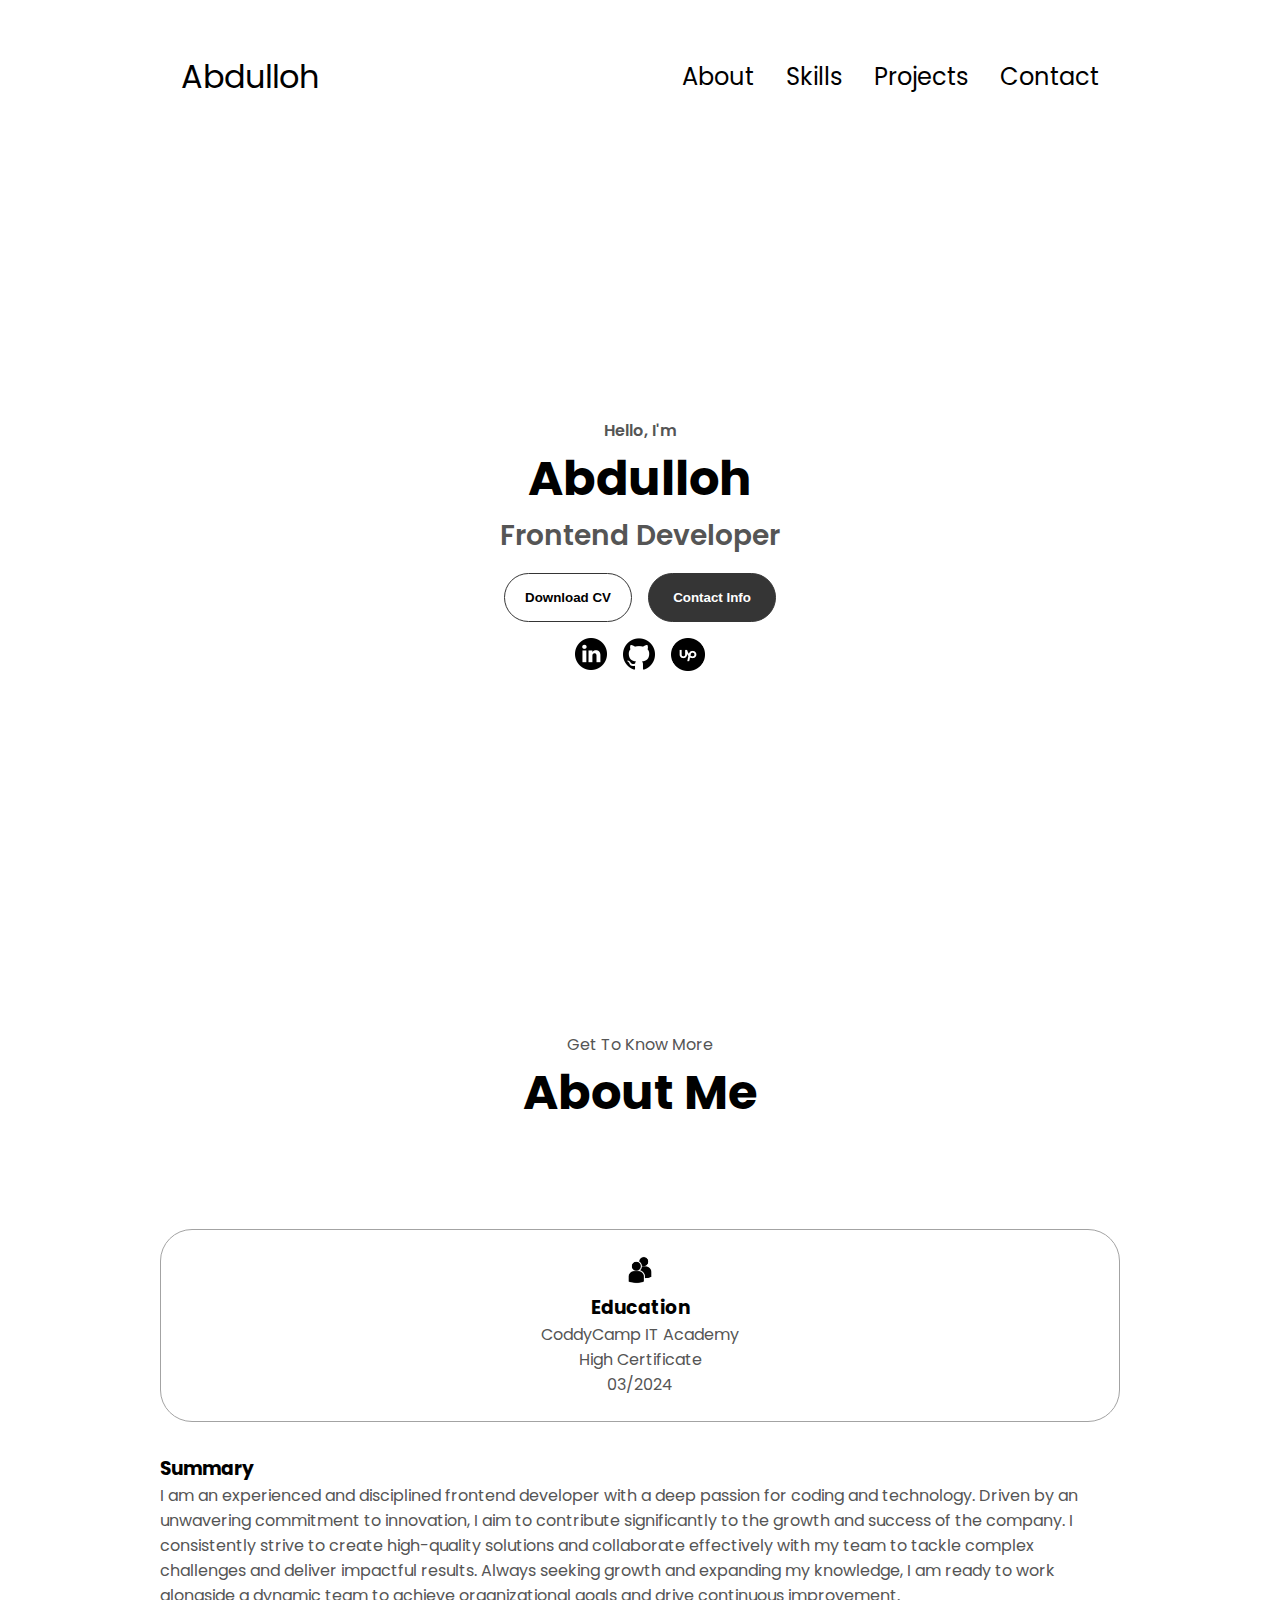
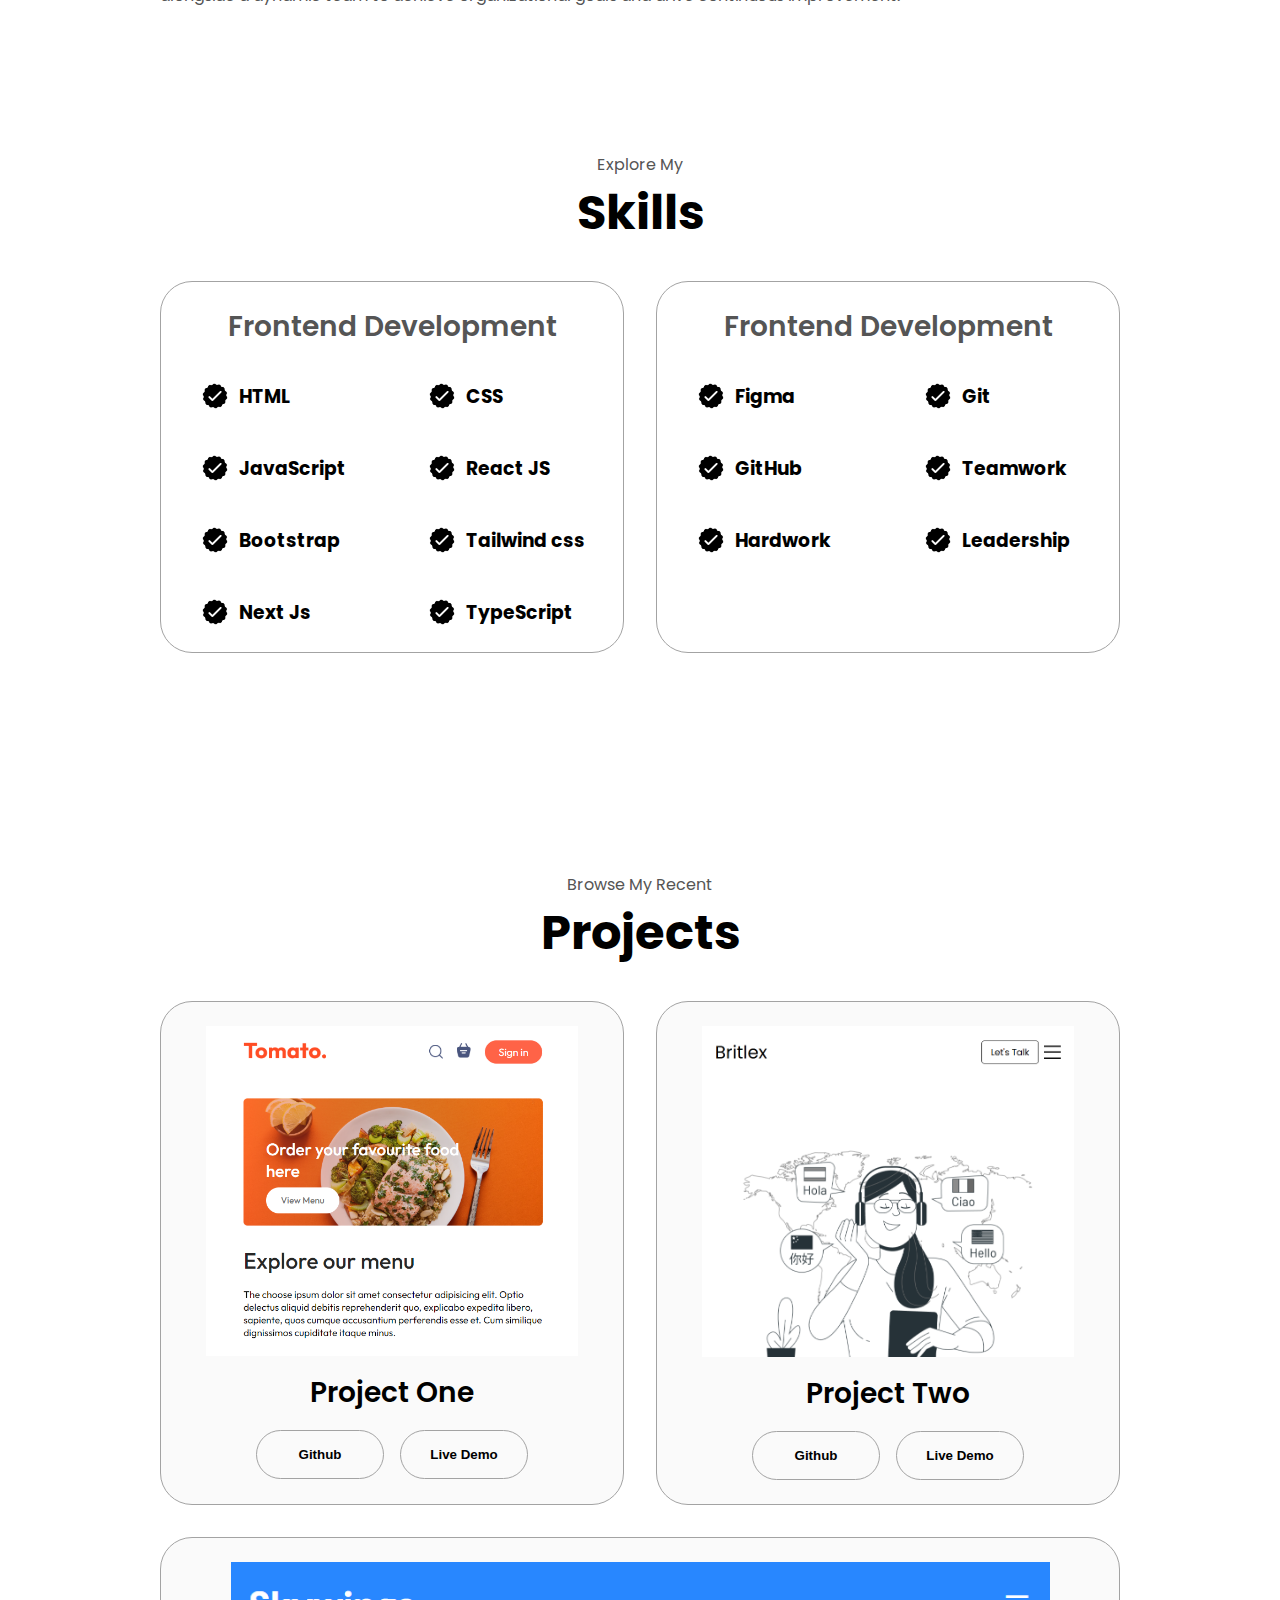
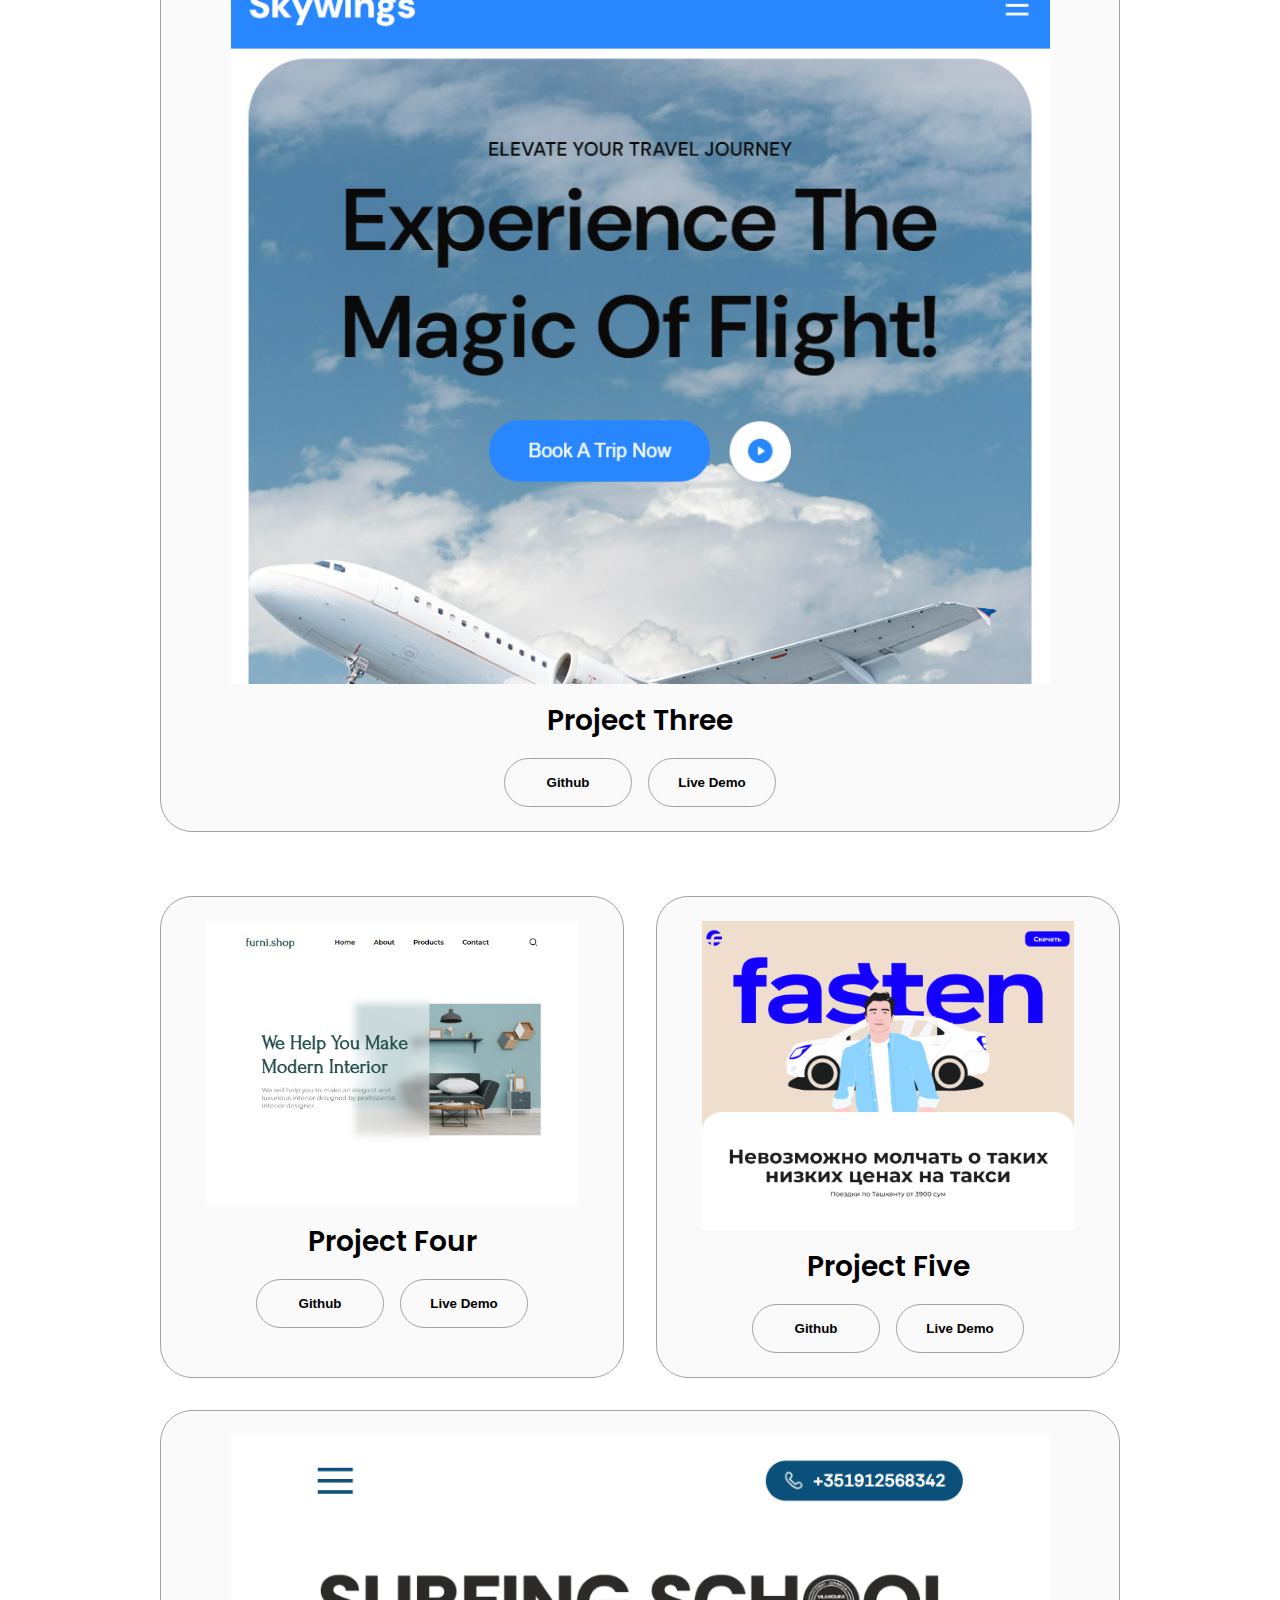
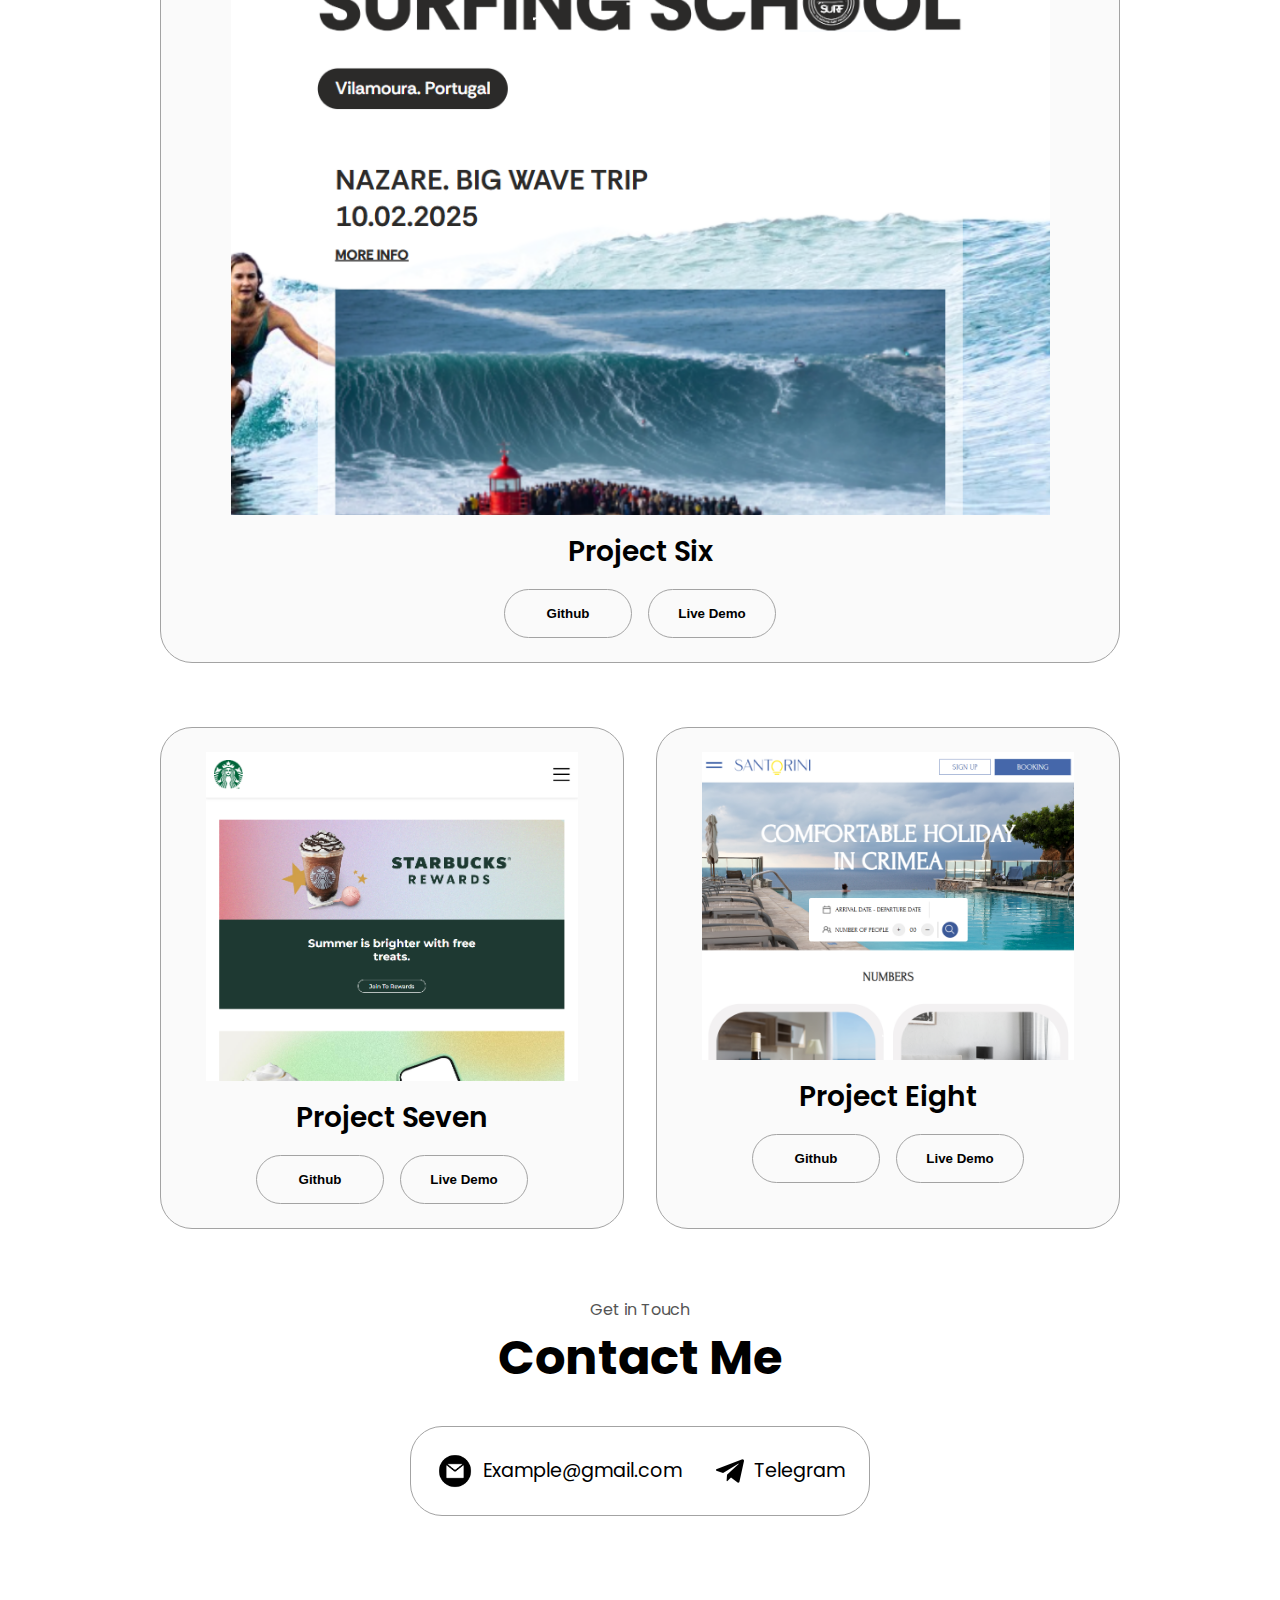
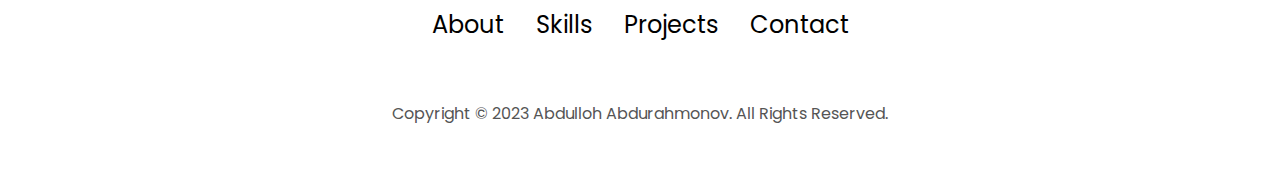
<file: index.html>
<!DOCTYPE html>
<html lang="en">
  <head>
    <meta charset="UTF-8" />
    <meta http-equiv="X-UA-Compatible" content="IE=edge" />
    <meta name="viewport" content="width=device-width, initial-scale=1.0" />
    <title>My Resume</title>
    <link rel="stylesheet" href="style.css" />
  </head>
  <body>
    <nav id="desktop-nav">
      <div class="logo">Abdulloh</div>
      <div>
        <ul class="nav-links">
          <li><a href="#about">About</a></li>
          <li><a href="#experience">Skills</a></li>
          <li><a href="#projects">Projects</a></li>
          <li><a href="#contact">Contact</a></li>
        </ul>
      </div>
    </nav>
    <nav id="hamburger-nav">
      <div class="logo">Abdulloh</div>
      <div class="hamburger-menu">
        <div class="hamburger-icon" onclick="toggleMenu()">
          <span></span>
          <span></span>
          <span></span>
        </div>
        <div class="menu-links">
          <li><a href="#about" onclick="toggleMenu()">About</a></li>
          <li><a href="#experience" onclick="toggleMenu()">Skills</a></li>
          <li><a href="#projects" onclick="toggleMenu()">Projects</a></li>
          <li><a href="#contact" onclick="toggleMenu()">Contact</a></li>
        </div>
      </div>
    </nav>
    <section id="profile">
      <div class="section__text">
        <p class="section__text__p1">Hello, I'm</p>
        <h1 class="title">Abdulloh</h1>
        <p class="section__text__p2">Frontend Developer</p>
        <div class="btn-container">
          <button
            class="btn btn-color-2"
            onclick="window.open('./assets/myresume.pdf')"
          >
            Download CV
          </button>
          <button class="btn btn-color-1" onclick="location.href='./#contact'">
            Contact Info
          </button>
        </div>
        <div id="socials-container">
          <img
            src="./assets/linkedin.png"
            alt="My LinkedIn profile"
            class="icon"
            onclick="location.href='https://www.linkedin.com/in/abdulloh-abdurahmonov-149a3228b/'"
          />
          <img
            src="./assets/github.png"
            alt="My Github profile"
            class="icon"
            onclick="location.href='https://github.com/cxAbdulloh'"
          />
          <img
            src="./assets/upwork.png"
            alt="My Upwork profile"
            class="icon-upwork"
          />
        </div>
      </div>
    </section>
    <section id="about">
      <p class="section__text__p1">Get To Know More</p>
      <h1 class="title">About Me</h1>
      <div class="section-container">
        <div class="about-details-container">
          <div class="about-containers">
            <div class="details-container">
              <img
                src="./assets/education.png"
                alt="Education icon"
                class="icon"
              />
              <h3>Education</h3>
              <p>CoddyCamp IT Academy<br />High Certificate<br />03/2024</p>
            </div>
          </div>
          <div class="text-container">
            <h3>
               Summary
            </h3>
           
            <p>
              I am an experienced and disciplined frontend developer with a deep passion for coding and technology. Driven by an unwavering commitment to innovation, I aim to contribute significantly to the growth and success of the company. I consistently strive to create high-quality solutions and collaborate effectively with my team to tackle complex challenges and deliver impactful results. Always seeking growth and expanding my knowledge, I am ready to work alongside a dynamic team to achieve organizational goals and drive continuous improvement.
            </p>
          </div>
        </div>
      </div>
    </section>
    <section id="experience">
      <p class="section__text__p1">Explore My</p>
      <h1 class="title">Skills</h1>
      <div class="experience-details-container">
        <div class="about-containers">
          <div class="details-container">
            <h2 class="experience-sub-title">Frontend Development</h2>
            <div class="article-container">
              <article>
                <img
                  src="./assets/checkmark.png"
                  alt="Experience icon"
                  class="icon"
                />
                <div>
                  <h3>HTML</h3>
                </div>
              </article>
              <article>
                <img
                  src="./assets/checkmark.png"
                  alt="Experience icon"
                  class="icon"
                />
                <div>
                  <h3>CSS</h3>
                </div>
              </article>
              <article>
                <img
                  src="./assets/checkmark.png"
                  alt="Experience icon"
                  class="icon"
                />
                <div>
                  <h3>JavaScript</h3>
                </div>
              </article>
              <article>
                <img
                  src="./assets/checkmark.png"
                  alt="Experience icon"
                  class="icon"
                />
                <div>
                  <h3>React JS</h3>
                </div>
              </article>
              <article>
                <img
                  src="./assets/checkmark.png"
                  alt="Experience icon"
                  class="icon"
                />
                <div>
                  <h3>Bootstrap</h3>
                </div>
              </article>
              <article>
                <img
                  src="./assets/checkmark.png"
                  alt="Experience icon"
                  class="icon"
                />
                <div>
                  <h3>Tailwind css</h3>
                </div>
              </article>
              <article>
                <img
                  src="./assets/checkmark.png"
                  alt="Experience icon"
                  class="icon"
                />
                <div>
                  <h3>Next Js</h3>
                </div>
              </article>
              <article>
                <img
                  src="./assets/checkmark.png"
                  alt="Experience icon"
                  class="icon"
                />
                <div>
                  <h3>TypeScript</h3>
                </div>
              </article>
            </div>
          </div>
          <div class="details-container">
            <h2 class="experience-sub-title">Frontend Development</h2>
            <div class="article-container">
              <article>
                <img
                  src="./assets/checkmark.png"
                  alt="Experience icon"
                  class="icon"
                />
                <div>
                  <h3>Figma</h3>
                </div>
              </article>
              <article>
                <img
                  src="./assets/checkmark.png"
                  alt="Experience icon"
                  class="icon"
                />
                <div>
                  <h3>Git</h3>
                </div>
              </article>
              <article>
                <img
                  src="./assets/checkmark.png"
                  alt="Experience icon"
                  class="icon"
                />
                <div>
                  <h3>GitHub</h3>
                </div>
              </article>
              <article>
                <img
                  src="./assets/checkmark.png"
                  alt="Experience icon"
                  class="icon"
                />
                <div>
                  <h3>Teamwork</h3>
                </div>
              </article>
              <article>
                <img
                  src="./assets/checkmark.png"
                  alt="Experience icon"
                  class="icon"
                />
                <div>
                  <h3>Hardwork</h3>
                </div>
              </article>
              <article>
                <img
                  src="./assets/checkmark.png"
                  alt="Experience icon"
                  class="icon"
                />
                <div>
                  <h3>Leadership</h3>
                </div>
              </article>
            </div>
          </div>
        </div>
      </div>
    </section>
    <section id="projects">
      <p class="section__text__p1">Browse My Recent</p>
      <h1 class="title">Projects</h1>
      <div class="experience-details-container">
        <div class="about-containers">
          <div class="details-container color-container">
            <div class="article-container">
              <img
                src="./assets/project_1.png"
                alt="Project 1"
                class="project-img"
              />
            </div>
            <h2 class="experience-sub-title project-title">Project One</h2>
            <div class="btn-container">
              <button
                class="btn btn-color-2 project-btn"
                onclick="location.href='https://github.com/cxAbdulloh/Tomato'"
              >
                Github
              </button>
              <button
                class="btn btn-color-2 project-btn"
                onclick="location.href='https://tomato-site.vercel.app/'"
              >
                Live Demo
              </button>
            </div>
          </div>
          <div class="details-container color-container">
            <div class="article-container">
              <img
                src="./assets/project_7.png"
                alt="Project 2"
                class="project-img"
              />
            </div>
            <h2 class="experience-sub-title project-title">Project Two</h2>
            <div class="btn-container">
              <button
                class="btn btn-color-2 project-btn"
                onclick="location.href='https://github.com/cxAbdulloh/Britlex'"
              >
                Github
              </button>
              <button
                class="btn btn-color-2 project-btn"
                onclick="location.href='https://britlex-beta.vercel.app/'"
              >
                Live Demo
              </button>
            </div>
          </div>
          <div class="details-container color-container">
            <div class="article-container">
              <img
                src="./assets/project_3.png"
                alt="Project 3"
                class="project-img"
              />
            </div>
            <h2 class="experience-sub-title project-title">Project Three</h2>
            <div class="btn-container">
              <button
                class="btn btn-color-2 project-btn"
                onclick="location.href='https://github.com/cxAbdulloh/Skywings'"
              >
                Github
              </button>
              <button
                class="btn btn-color-2 project-btn"
                onclick="location.href='https://skywings-app.vercel.app/'"
              >
                Live Demo
              </button>
            </div>
          </div>
        </div>
        <div class="second-experience-details-container">
          <div class="second-about-containers">
            <div class="details-container color-container">
              <div class="article-container">
                <img
                  src="./assets/project_9.png"
                  alt="Project 9"
                  class="project-img"
                />
              </div>
              <h2 class="experience-sub-title project-title">Project Four</h2>
              <div class="btn-container">
                <button
                  class="btn btn-color-2 project-btn"
                  onclick="location.href='https://github.com/cxAbdulloh/furniture'"
                >
                  Github
                </button>
                <button
                  class="btn btn-color-2 project-btn"
                  onclick="location.href='https://furniture-five-phi.vercel.app/'"
                >
                  Live Demo
                </button>
              </div>
            </div>
            <div class="details-container color-container">
              <div class="article-container">
                <img
                  src="./assets/project_5.png"
                  alt="Project 3"
                  class="project-img"
                />
              </div>
              <h2 class="experience-sub-title project-title">Project Five</h2>
              <div class="btn-container">
                <button
                  class="btn btn-color-2 project-btn"
                  onclick="location.href='https://github.com/cxAbdulloh/Fasten'"
                >
                  Github
                </button>
                <button
                  class="btn btn-color-2 project-btn"
                  onclick="location.href='https://fasten-copy.vercel.app'"
                >
                  Live Demo
                </button>
              </div>
            </div>
            <div class="details-container color-container">
              <div class="article-container">
                <img
                  src="./assets/project_6.png"
                  alt="Project 3"
                  class="project-img"
                />
              </div>
              <h2 class="experience-sub-title project-title">Project Six</h2>
              <div class="btn-container">
                <button
                  class="btn btn-color-2 project-btn"
                  onclick="location.href='https://github.com/cxAbdulloh/Surfing'"
                >
                  Github
                </button>
                <button
                  class="btn btn-color-2 project-btn"
                  onclick="location.href='https://surfing-eight.vercel.app/'"
                >
                  Live Demo
                </button>
              </div>
            </div>
          </div>
        </div>
      </div>
      <div class="second-experience-details-container">
        <div class="second-about-containers">
          <div class="details-container color-container">
            <div class="article-container">
              <img
                src="./assets/project_2.png"
                alt="Project Seven"
                class="project-img"
              />
            </div>
            <h2 class="experience-sub-title project-title">Project Seven</h2>
            <div class="btn-container">
              <button
                class="btn btn-color-2 project-btn"
                onclick="location.href='https://github.com/cxAbdulloh/'"
              >
                Github
              </button>
              <button
                class="btn btn-color-2 project-btn"
                onclick="location.href=''"
              >
                Live Demo
              </button>
            </div>
          </div>
      
          
          <div class="details-container color-container">
            <div class="article-container">
              <img
                src="./assets/project_8.png"
                alt="Project Eight"
                class="project-img"
              />
            </div>
            <h2 class="experience-sub-title project-title">Project Eight</h2>
            <div class="btn-container">
              <button
                class="btn btn-color-2 project-btn"
                onclick="location.href='https://github.com/cxAbdulloh/Santorini'"
              >
                Github
              </button>
              <button
                class="btn btn-color-2 project-btn"
                onclick="location.href='https://santorini-rosy.vercel.app/'"
              >
                Live Demo
              </button>
            </div>
          </div>
      
         
        </div>
      </div>      
    </section>
    <section id="contact">
      <p class="section__text__p1">Get in Touch</p>
      <h1 class="title">Contact Me</h1>
      <div class="contact-info-upper-container">
        <div class="contact-info-container">
          <img
            src="./assets/email.png"
            alt="Email icon"
            class="icon contact-icon email-icon"
          />
          <p><a href="./gmail.html">Example@gmail.com</a></p>
        </div>
        <div class="contact-info-container">
          <img
            src="./assets/telegram.png"
            alt="LinkedIn icon"
            class="icon contact-icon"
          />
          <p><a href="https://t.me/JrDevops">Telegram</a></p>
        </div>
      </div>
    </section>
    <footer>
      <nav>
        <div class="nav-links-container">
          <ul class="nav-links">
            <li><a href="#about">About</a></li>
            <li><a href="#experience">Skills</a></li>
            <li><a href="#projects">Projects</a></li>
            <li><a href="#contact">Contact</a></li>
          </ul>
        </div>
      </nav>
      <p>Copyright &#169; 2023 Abdulloh Abdurahmonov. All Rights Reserved.</p>
    </footer>
    <script src="main.js"></script>
  </body>
</html>
</file>
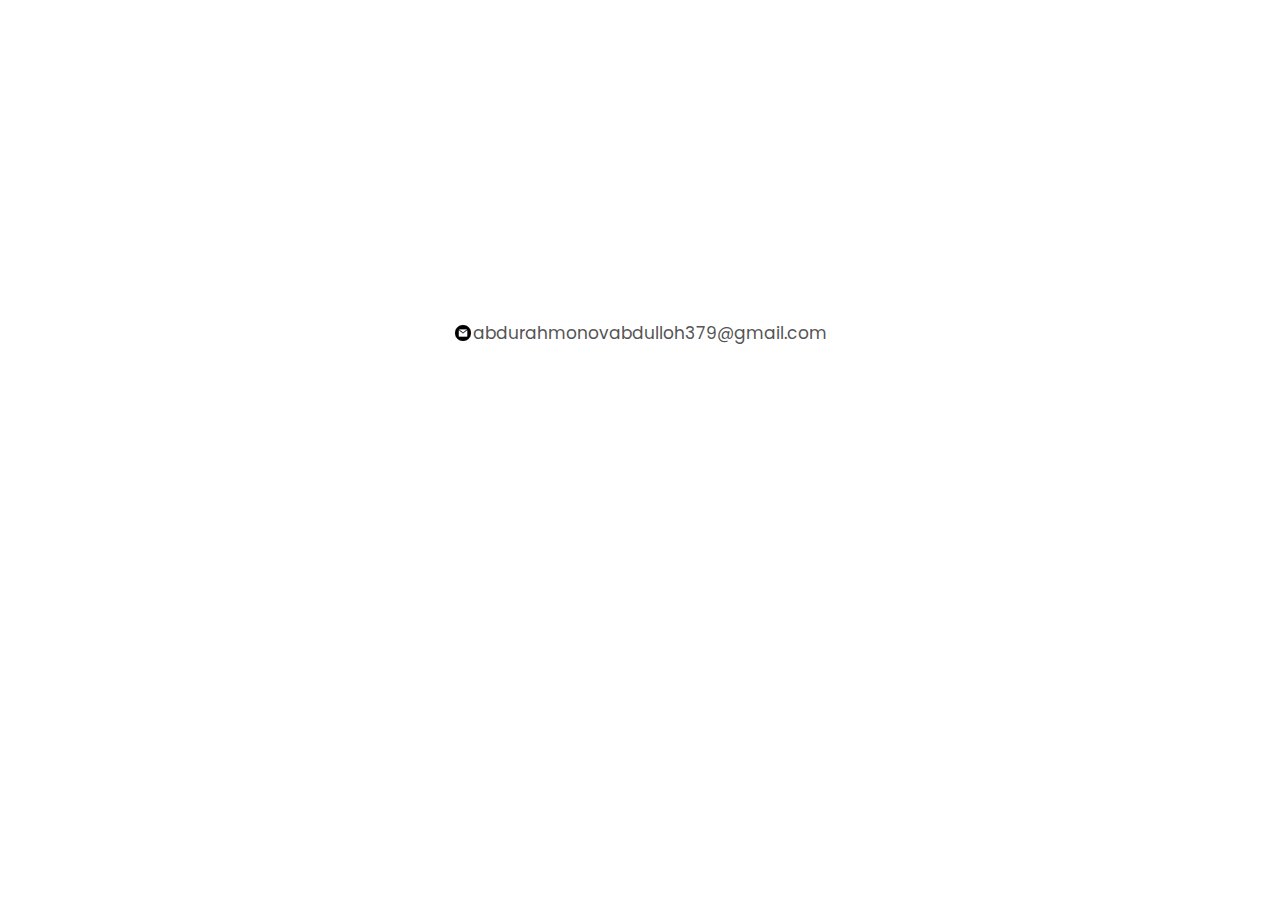
<file: gmail.html>
<!DOCTYPE html>
<html lang="en">
<head>
    <meta charset="UTF-8">
    <meta name="viewport" content="width=device-width, initial-scale=1.0">
    <title>My Resume</title>
</head>
<link rel="stylesheet" href="style.css">
<body>
    
    <div class="gmail" style="display: flex; margin: 20rem auto; justify-content: center; align-items: center;">
        <img src="./assets/email.png" alt="" class="email-icon" style="height: 1.2rem;">
        <p style="font-size: max(1vw,17px);">abdurahmonovabdulloh379@gmail.com</p>
    </div>

</body>
</html>
</file>
<file: style.css>
@import url("https://fonts.googleapis.com/css2?family=Poppins:wght@300;400;500;600&display=swap");

* {
  margin: 0;
  padding: 0;
}

body {
  font-family: "Poppins", sans-serif;
}

html {
  scroll-behavior: smooth;
}

p {
  color: rgb(85, 85, 85);
}

/* TRANSITION */

a,
.btn {
  transition: all 300ms ease;
}

/* DESKTOP NAV */

nav,
.nav-links {
  display: flex;
}

nav {
  justify-content: space-around;
  align-items: center;
  height: 17vh;
}

.nav-links {
  gap: 2rem;
  list-style: none;
  font-size: 1.5rem;
}

a {
  color: black;
  text-decoration: none;
  text-decoration-color: white;
}

a:hover {
  color: grey;
  text-decoration: underline;
  text-underline-offset: 1rem;
  text-decoration-color: rgb(181, 181, 181);
}

.logo {
  font-size: 2rem;
}

.logo:hover {
  cursor: default;
}

/* HAMBURGER MENU */

#hamburger-nav {
  display: none;
}

.hamburger-menu {
  position: relative;
  display: inline-block;
}

.hamburger-icon {
  display: flex;
  flex-direction: column;
  justify-content: space-between;
  height: 24px;
  width: 30px;
  cursor: pointer;
}

.hamburger-icon span {
  width: 100%;
  height: 2.4px;
  background-color: black;
  transition: all 0.3 ease-in-out;
}

.menu-links {
  position: absolute;
  top: 100%;
  right: 0;
  background-color: white;
  width: fit-content;
  max-height: 0;
  overflow: hidden;
  transition: all 0.3 ease-in-out;
}

.menu-links a {
  display: block;
  padding: 10px;
  text-align: center;
  font-size: 1.5rem;
  color: black;
  text-decoration: none;
  transition: all 0.3 ease-in-out;
}

.menu-links li {
  list-style: none;
}

.menu-links.open {
  max-height: 300px;
}

.hamburger-icon.open span:first-child {
  transform: rotate(45deg) translate(10px, 5px);
}

.hamburger-icon.open span:nth-child(2) {
  opacity: 0;
}

.hamburger-icon.open span:last-child {
  transform: rotate(-45deg) translate(10px, -5px);
}

.hamburger-icon span:first-child {
  transform: none;
}

.hamburger-icon span:first-child {
  opacity: 1;
}

.hamburger-icon span:first-child {
  transform: none;
}

/* SECTIONS */

section {
  padding-top: 4vh;
  height: 80vh;
  margin: 0 10rem;
  box-sizing: border-box;
  min-height: fit-content;
}

.section-container {
  display: flex;
}

/* PROFILE SECTION */

#profile {
  display: flex;
  justify-content: center;
  gap: 5rem;
  height: 80vh;
}

.section__text {
  align-self: center;
  text-align: center;
}

.section__text p {
  font-weight: 600;
}

.section__text__p1 {
  text-align: center;
}

.section__text__p2 {
  font-size: 1.75rem;
  margin-bottom: 1rem;
}

.title {
  font-size: 3rem;
  text-align: center;
}

#socials-container {
  display: flex;
  justify-content: center;
  margin-top: 1rem;
  gap: 1rem;
}

/* ICONS */

.icon {
  cursor: pointer;
  height: 2rem;
}
.icon-upwork {
  height: 2.1rem;
  cursor: pointer;
}

/* BUTTONS */

.btn-container {
  display: flex;
  justify-content: center;
  gap: 1rem;
}

.btn {
  font-weight: 600;
  transition: all 300ms ease;
  padding: 1rem;
  width: 8rem;
  border-radius: 2rem;
}

.btn-color-1,
.btn-color-2 {
  border: rgb(53, 53, 53) 0.1rem solid;
}

.btn-color-1:hover,
.btn-color-2:hover {
  cursor: pointer;
}

.btn-color-1,
.btn-color-2:hover {
  background: rgb(53, 53, 53);
  color: white;
}

.btn-color-1:hover {
  background: rgb(0, 0, 0);
}

.btn-color-2 {
  background: none;
}

.btn-color-2:hover {
  border: rgb(255, 255, 255) 0.1rem solid;
}

.btn-container {
  gap: 1rem;
}

/* ABOUT SECTION */

#about {
  position: relative;
}

.about-containers {
  gap: 2rem;
  margin-bottom: 2rem;
  margin-top: 2rem;
}

.second-about-containers {
  gap: 2rem;
  margin-bottom: 2rem;
  margin-top: 2rem;
}

.about-details-container {
  justify-content: center;
  flex-direction: column;
}

.second-about-containers,
.second-about-details-container {
  display: flex;
}

.about-containers,
.about-details-container {
  display: flex;
}

.details-container {
  padding: 1.5rem;
  flex: 1;
  background: white;
  border-radius: 2rem;
  border: rgb(53, 53, 53) 0.1rem solid;
  border-color: rgb(163, 163, 163);
  text-align: center;
}

.section-container {
  gap: 4rem;
  height: 80%;
}

.section__pic-container {
  height: 400px;
  width: 400px;
  margin: auto 0;
}

/* EXPERIENCE SECTION */

#experience {
  position: relative;
}

.experience-sub-title {
  color: rgb(85, 85, 85);
  font-weight: 600;
  font-size: 1.75rem;
  margin-bottom: 2rem;
}

.experience-details-container {
  display: flex;
  justify-content: center;
  flex-direction: column;
}

.second-experience-details-container {
  display: flex;
  justify-content: center;
  flex-direction: column;
}

.article-container {
  display: flex;
  text-align: initial;
  flex-wrap: wrap;
  flex-direction: row;
  gap: 2.5rem;
  justify-content: space-around;
}

article {
  display: flex;
  width: 10rem;
  justify-content: start;
  align-items: center;
  gap: 0.5rem;
}

article .icon {
  cursor: default;
}

/* PROJECTS SECTION */

#projects {
  position: relative;
}

.color-container {
  border-color: rgb(163, 163, 163);
  background: rgb(250, 250, 250);
}

.project-img {

  width: 90%;
  height: 90%;
}

.project-title {
  margin: 1rem;
  color: black;
}

.project-btn {
  color: black;
  border-color: rgb(163, 163, 163);
}

/* CONTACT */

#contact {
  display: flex;
  justify-content: center;
  flex-direction: column;
  height: 70vh;
}

.contact-info-upper-container {
  display: flex;
  justify-content: center;
  border-radius: 2rem;
  border: rgb(53, 53, 53) 0.1rem solid;
  border-color: rgb(163, 163, 163);
  background: (250, 250, 250);
  margin: 2rem auto;
  padding: 0.5rem;
}

.contact-info-container {
  display: flex;
  align-items: center;
  justify-content: center;
  gap: 0.5rem;
  margin: 1rem;
}

.contact-info-container p {
  font-size: larger;
}

.contact-icon {
  cursor: default;
}

.email-icon {
  height: 2.5rem;
}

/* FOOTER SECTION */

footer {
  height: 26vh;
  margin: 0 1rem;
}

footer p {
  text-align: center;
}

/* MEDIA QUERIES */

@media screen and (max-width: 1400px) {
  #profile {
    height: 83vh;
    margin-bottom: 6rem;
  }
  .about-containers {
    flex-wrap: wrap;
  }
  .second-about-containers {
    flex-wrap: wrap;
  }
  #contact,
  #projects {
    height: fit-content;
  }
}

@media screen and (max-width: 1200px) {
  #desktop-nav {
    display: none;
  }
  #hamburger-nav {
    display: flex;
  }
  #experience,
  .experience-details-container {
    margin-top: 2rem;
  }
  #profile,
  .section-container {
    display: block;
  }
  section,
  .section-container {
    height: fit-content;
  }
  section {
    margin: 0 5%;
  }
  .about-containers {
    margin-top: 0;
  }
  .second-about-containers {
    margin-top: 0;
  }
}

@media screen and (max-width: 600px) {
  #contact,
  footer {
    height: 40vh;
  }
  #profile {
    height: 50vh;
    margin-bottom: 0;
  }
  article {
    font-size: 1rem;
  }
  footer nav {
    height: fit-content;
    margin-bottom: 2rem;
  }
  .about-containers,
  .contact-info-upper-container,
  .btn-container {
    flex-wrap: wrap;
  }
  .second-about-containers {
    flex-wrap: wrap;
  }
  .contact-info-container {
    margin: 0;
  }
  .contact-info-container p,
  .nav-links li a {
    font-size: 1rem;
  }
  .experience-sub-title {
    font-size: 1.25rem;
  }
  .nav-links {
    flex-direction: column;
    gap: 0.5rem;
    text-align: center;
  }
  .section__text__p2 {
    font-size: 1.25rem;
  }
  .title {
    font-size: 2rem;
  }
  .text-container {
    text-align: justify;
  }
}
</file>
